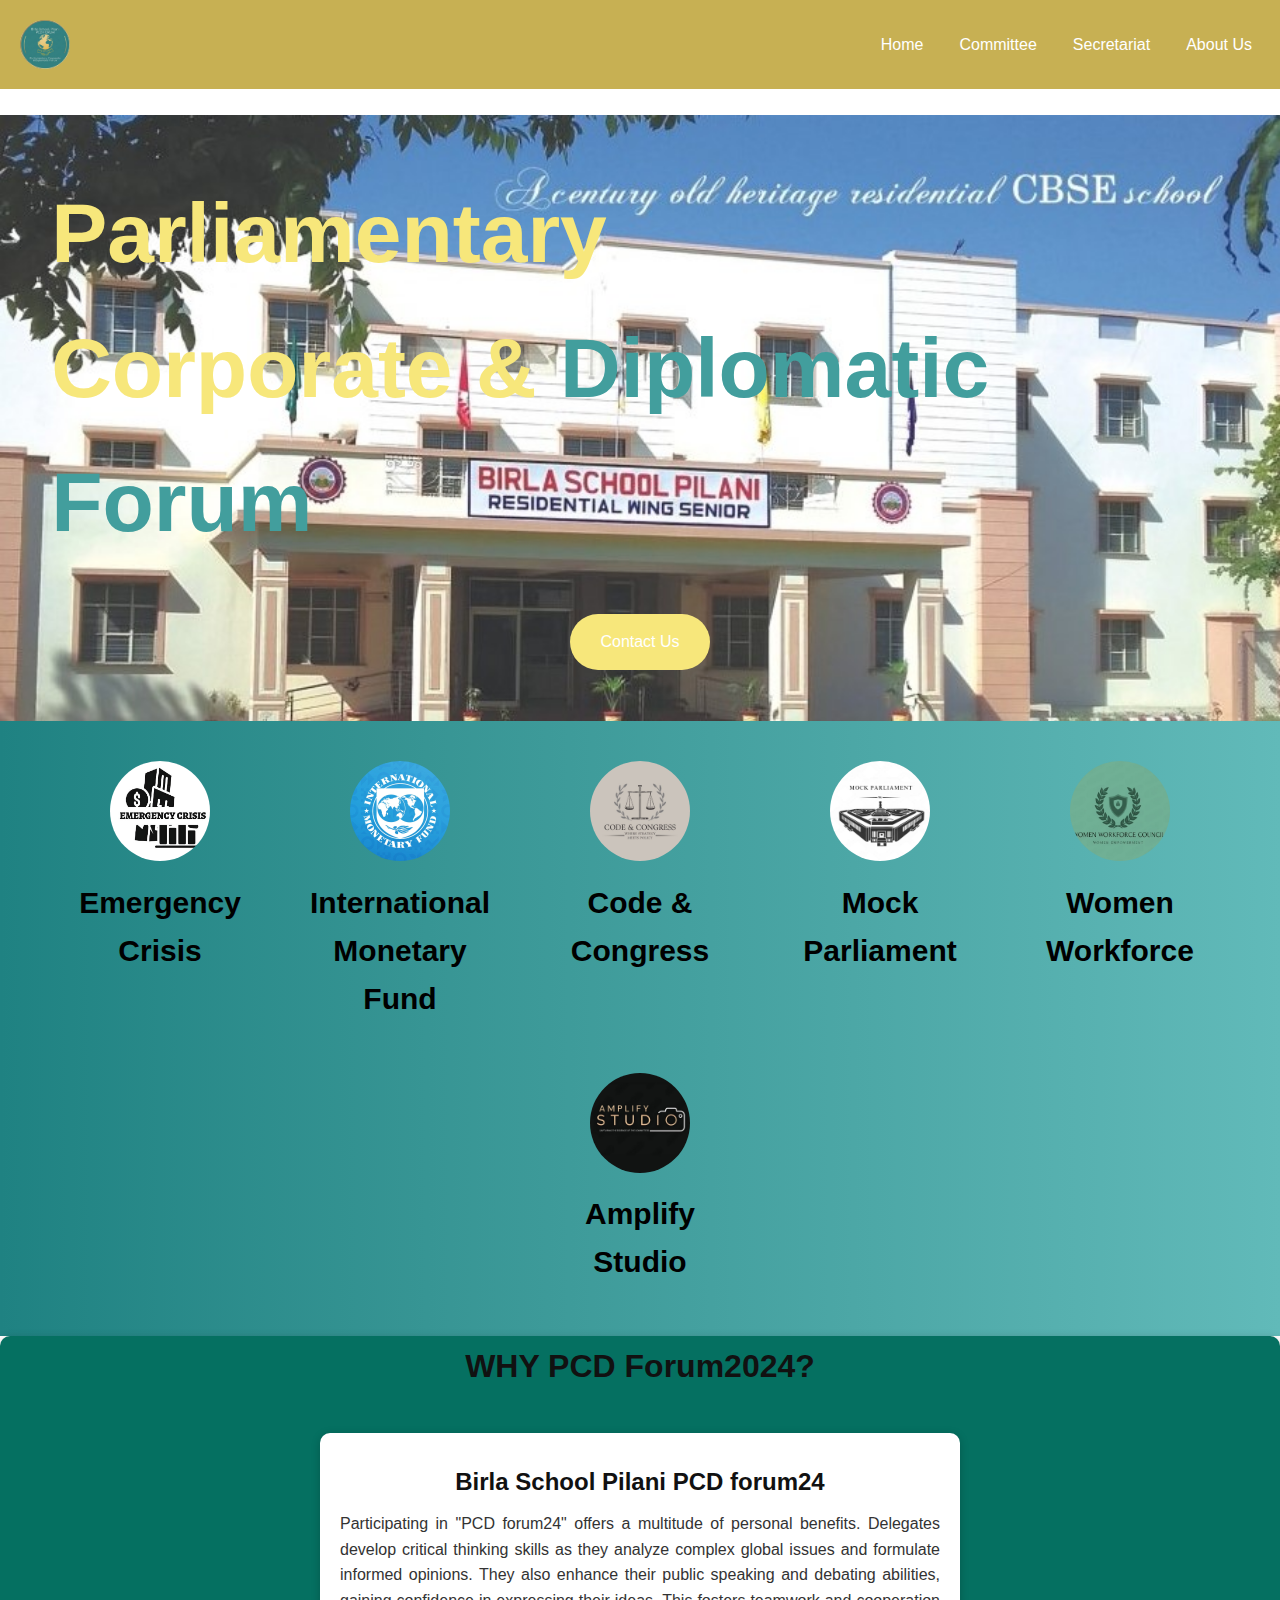
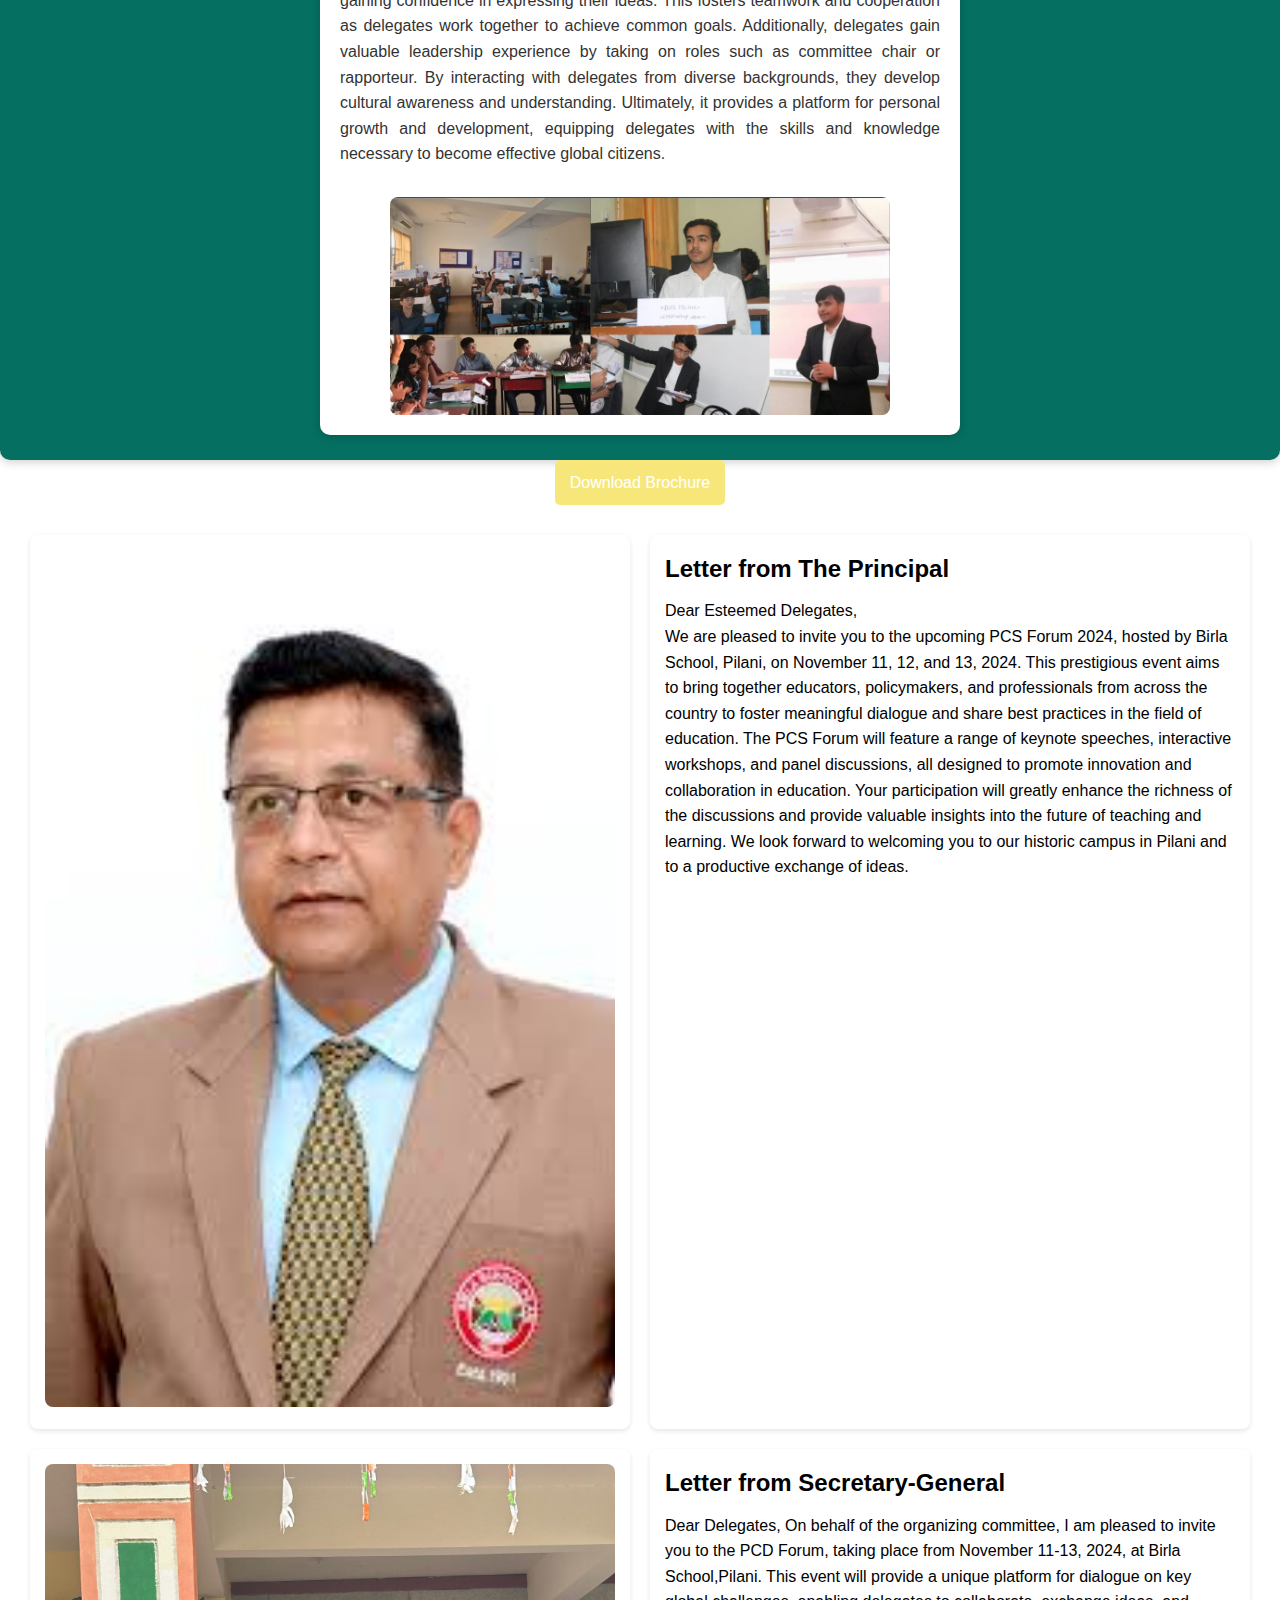
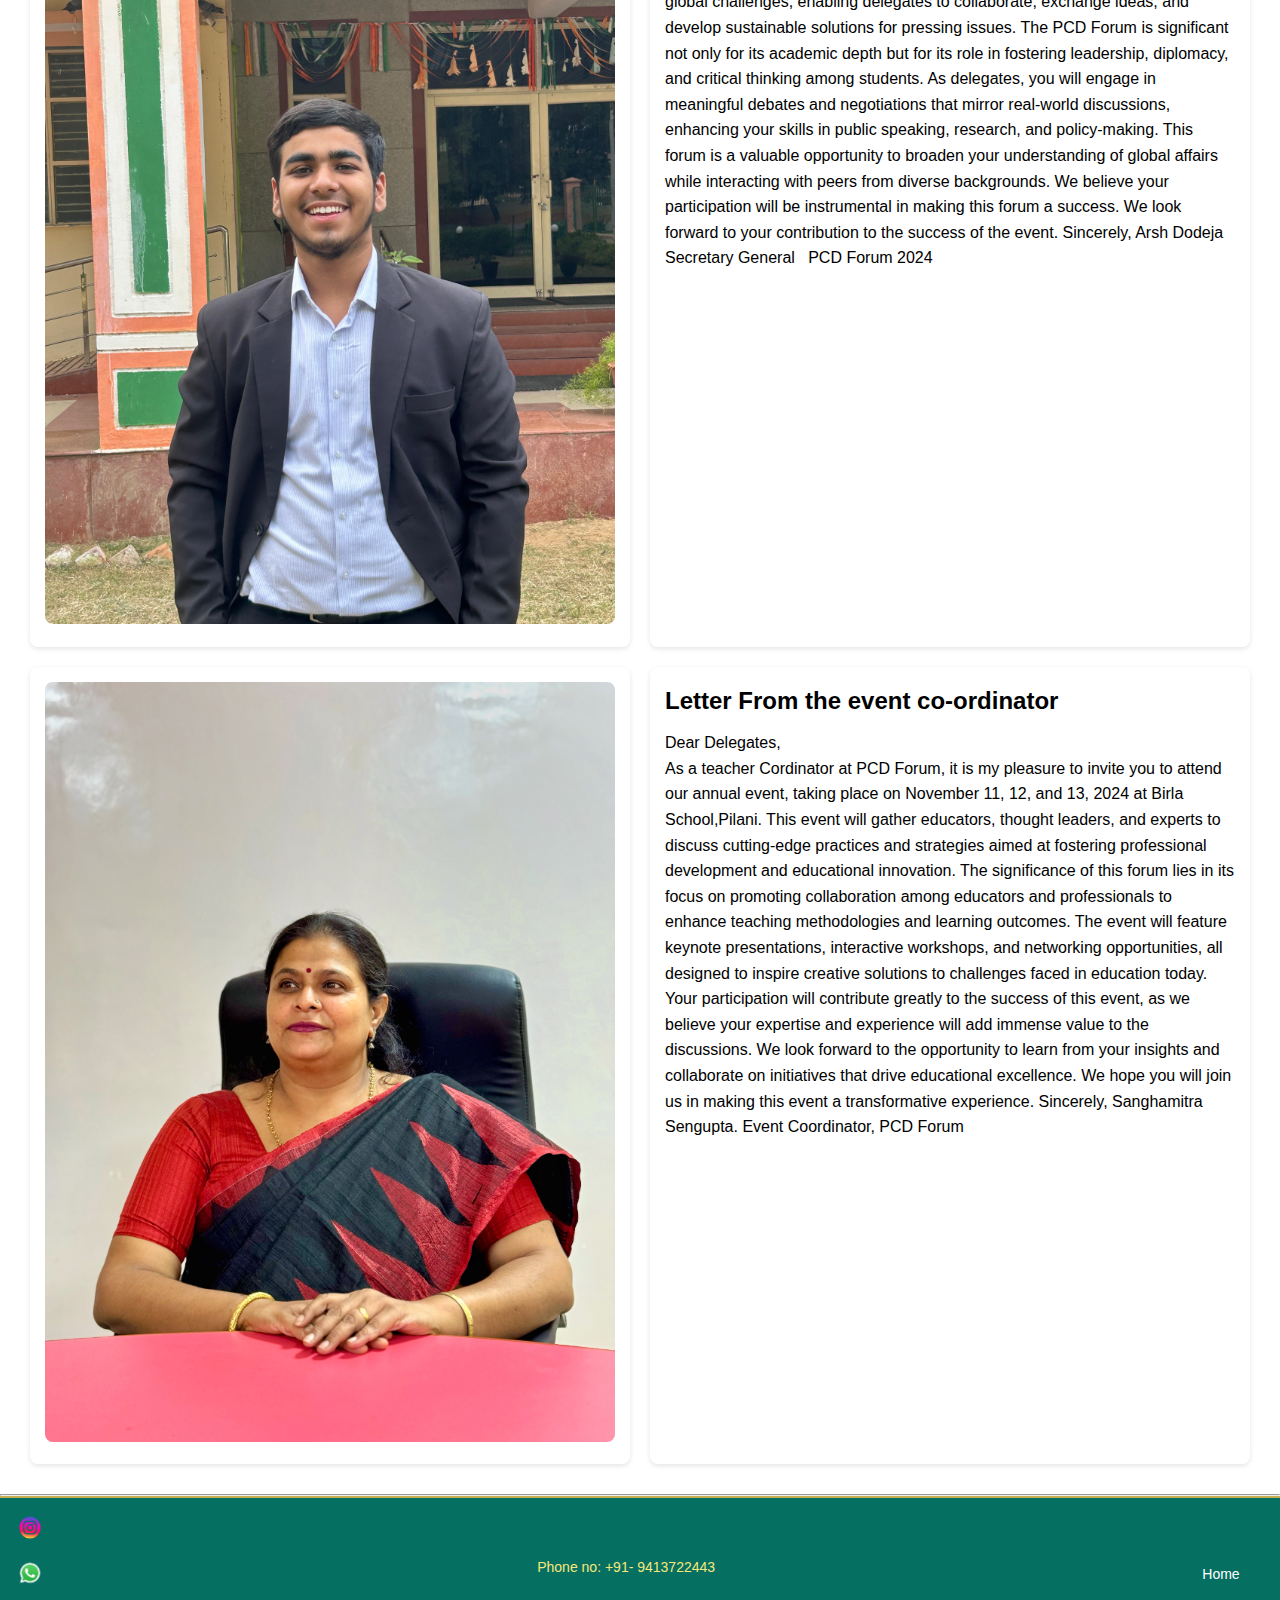
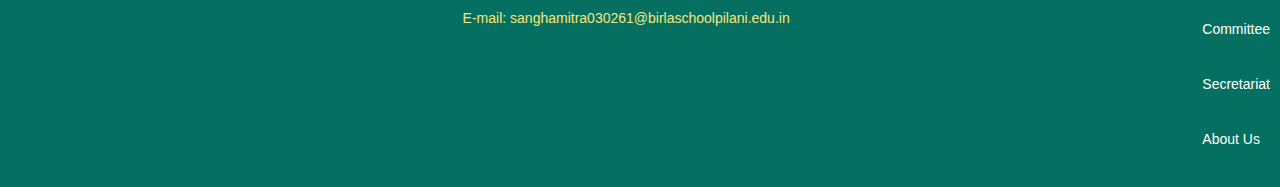
<file: index.html>
<!DOCTYPE html>
<html lang="en">
<head>
  <meta charset="UTF-8">
  <meta name="viewport" content="width=device-width, initial-scale=1.0">
  <title>PCD Forum BSP</title>
  <link rel="stylesheet" href="StylesME.css">
  <script src="Javascript.js"></script>
  <link rel="icon" href="Imgaes/GLobalConclave BSP.png">
</head>
<body>

  <div class="conatiner">
    <nav>
      <img src="Imgaes/Logo.jpg" class="logo" alt="Logo">
      <ul id="nav-links">
          <li><a href="index.html">Home</a></li>
          <li><a href="Committee.html">Committee</a></li>
          <li><a href="Secretariat.html">Secretariat</a></li>
          <li><a href="About-us.html">About Us</a></li>
      </ul>
      <button class="menu-btn" id="menu-btn" aria-expanded="false">☰</button>
  </nav>
  

  
<!--Random Comment-->
    <div class="content">
      <h1> Parliamentary<br>Corporate & <span>Diplomatic Forum</span></h1>
      <a href="About-us.html" class="btn" target="_blank">Contact Us</a>
    </div>
  <div class="committees">
    <div class="committee" id="committee-1">
      <img src="Imgaes/EC.jpg" alt="Committee 1 Logo">
      <h2>Emergency Crisis</h2>
    </div>
    <div class="committee" id="committee-2">
      <img src="Imgaes/imf-logo.jpg" alt="Committee 2 Logo">
      <h2>International Monetary Fund</h2>
    </div>
    <div class="committee" id="committee-3">
      <img src="Imgaes/Code&congress_logo.jpg" alt="Committee 3 Logo">
      <h2>Code & Congress</h2>
    </div>
    <div class="committee" id="committee-4">
      <img src="Imgaes/Mock parliament.jpg" alt="Committee 4 Logo">
      <h2>Mock Parliament</h2>
    </div>
    <div class="committee" id="committee-5">
      <img src="Imgaes/wC.jpg" alt="Committee 5 Logo">
      <h2>Women Workforce</h2>
    </div>
    <div class="committee" id="committee-6">
      <img src="Imgaes/Amplify studio.jpg" alt="Committee 5 Logo">
      <h2>Amplify Studio</h2>
    </div>
  </div>


  <div class="whypcd">
    <h2>WHY PCD Forum2024?</h2>
      <div class="whypcdin" id="whypcd">
          <h3>Birla School Pilani PCD forum24</h3>
          <p>Participating in "PCD forum24" offers a multitude of personal benefits. Delegates develop critical thinking skills as they analyze complex global issues and formulate informed opinions. They also enhance their public speaking and debating abilities, gaining confidence in expressing their ideas. This fosters teamwork and cooperation as delegates work together to achieve common goals. Additionally, delegates gain valuable leadership experience by taking on roles such as committee chair or rapporteur. By interacting with delegates from diverse backgrounds, they develop cultural awareness and understanding. Ultimately, it provides a platform for personal growth and development, equipping delegates with the skills and knowledge necessary to become effective global citizens.</p>
          <img src="Imgaes/WhatsApp Image 2024-10-20 at 16.57.23_aa6c0356.jpg" alt="Event 1">
      </div>
    </div>
  </div>



  <div class="extra">
    <a href="#" class="btn">Download Brochure</a>
  </div>
<div class="Letters">
  <!-- letters from principal --->
  <div class="Contentx" Id="principal_img">
    <img src="Imgaes/images.jpg" alt="browser does not support">

  </div>
  <div class="Contentx" Id="principal_text">
    <h1><b>Letter from The Principal</b></h1>
    <p>Dear Esteemed Delegates,<br>

      We are pleased to invite you to the upcoming PCS Forum 2024, hosted by Birla School, Pilani, on November 11, 12, and 13, 2024. This prestigious event aims to bring together educators, policymakers, and professionals from across the country to foster meaningful dialogue and share best practices in the field of education.
      
      The PCS Forum will feature a range of keynote speeches, interactive workshops, and panel discussions, all designed to promote innovation and collaboration in education. Your participation will greatly enhance the richness of the discussions and provide valuable insights into the future of teaching and learning.
      
      We look forward to welcoming you to our historic campus in Pilani and to a productive exchange of ideas.</p>
  </div>
  <div class="Contentx" Id="Secratery-General_img">
    <img src="Imgaes/Arsh.jpg" alt="browser does not support">
  
  </div>
  <div class="Contentx" Id="Secratery-General_text">
    <h1><b>Letter from Secretary-General</b></h1>
    <p>Dear Delegates,

      On behalf of the organizing committee, I am pleased to invite you to the PCD Forum, taking place from November 11-13, 2024, at Birla School,Pilani. This event will provide a unique platform for dialogue on key global challenges, enabling delegates to collaborate, exchange ideas, and develop sustainable solutions for pressing issues.
      
      The PCD Forum is significant not only for its academic depth but for its role in fostering leadership, diplomacy, and critical thinking among students. As delegates, you will engage in meaningful debates and negotiations that mirror real-world discussions, enhancing your skills in public speaking, research, and policy-making. This forum is a valuable opportunity to broaden your understanding of global affairs while interacting with peers from diverse backgrounds.
      
      We believe your participation will be instrumental in making this forum a success. 
      
      We look forward to your contribution to the success of the event.
      
      Sincerely,  
      Arsh Dodeja
      Secretary General  
      PCD Forum 2024</p>
  </div>
  <div class="Contentx" Id="Director-General_img">
    <img src="Imgaes/Sanghamitra.jpg" alt="browser does not support">
    
  </div>
  <div class="Contentx" Id="Director-General_text">
    <h1><b>Letter From the event co-ordinator</b></h1>
    <p>Dear Delegates,<br>

      As a teacher Cordinator at PCD Forum, it is my pleasure to invite you to attend our annual event, taking place on November 11, 12, and 13, 2024 at Birla School,Pilani. This event will gather educators, thought leaders, and experts to discuss cutting-edge practices and strategies aimed at fostering professional development and educational innovation.
      
      The significance of this forum lies in its focus on promoting collaboration among educators and professionals to enhance teaching methodologies and learning outcomes. The event will feature keynote presentations, interactive workshops, and networking opportunities, all designed to inspire creative solutions to challenges faced in education today.
      
      Your participation will contribute greatly to the success of this event, as we believe your expertise and experience will add immense value to the discussions. We look forward to the opportunity to learn from your insights and collaborate on initiatives that drive educational excellence.
      
      We hope you will join us in making this event a transformative experience.
      
      Sincerely,  
      Sanghamitra Sengupta.
      Event Coordinator, PCD Forum</p>
  </div>
</div>

<!-- Add a modal box to the HTML -->
<div class="modal" id="contact-modal">
  <div class="modal-content">
    <span class="close">&times;</span>
    <h2>Contact Us</h2>
    <p>Phone: +91-6376489853</p>
    <p>E-mail: coolguyneo44@gmail.com</p>
  </div>
</div>


<!-- Footer -->
<hr>
<footer class="About">
  <div id="Socials">
    <a href="https://www.instagram.com/pcd.forum24/profilecard/?igsh=OXRtODNtYWp5eGR0" target="_blank"><img src="Imgaes/Insta_logo.png" alt="Instagram" width="8vh"></a><br>
    <a href="https://whatsapp.com/channel/0029VaqjAYfJf05mON1Inf2B"><img src="Imgaes/Whatsapp_logo.png" alt="Whatsapp"></a>
  </div>
  <div id="Contact">
    <Br>
      <br>
    <p>Phone no: +91- 9413722443 </p>
    <br>
    <p>E-mail: sanghamitra030261@birlaschoolpilani.edu.in</p>
  </div>
  <div id="left_wing">
    <Br>
      <br>
    <h1><b></b></h1>
    <ul>
      <li><a href="Homepage.html">Home</a></li><br>
      <li><a href="Committee.html">Committee</a></li><br>
      <li><a href="Secretariat.html">Secretariat</a></li><br>
      <li><a href="About-us.html">About Us</a></li><br>
    </ul>
  </div>
</footer>
<script>
  // Wait for the DOM to fully load
  document.addEventListener('DOMContentLoaded', () => {
      const menuBtn = document.getElementById('menu-btn');
      const navLinks = document.getElementById('nav-links');

      // Add click event listener to toggle the 'active' class
      menuBtn.addEventListener('click', () => {
          const isExpanded = menuBtn.getAttribute('aria-expanded') === 'true';
          
          // Toggle active class to display the menu on mobile
          navLinks.classList.toggle('active');

          // Update the aria-expanded attribute for accessibility
          menuBtn.setAttribute('aria-expanded', !isExpanded);

          // Optionally change the menu icon (hamburger to close icon)
          menuBtn.textContent = isExpanded ? '☰' : '✕';
      });
  });
</script>

</body>
</html>
</file>
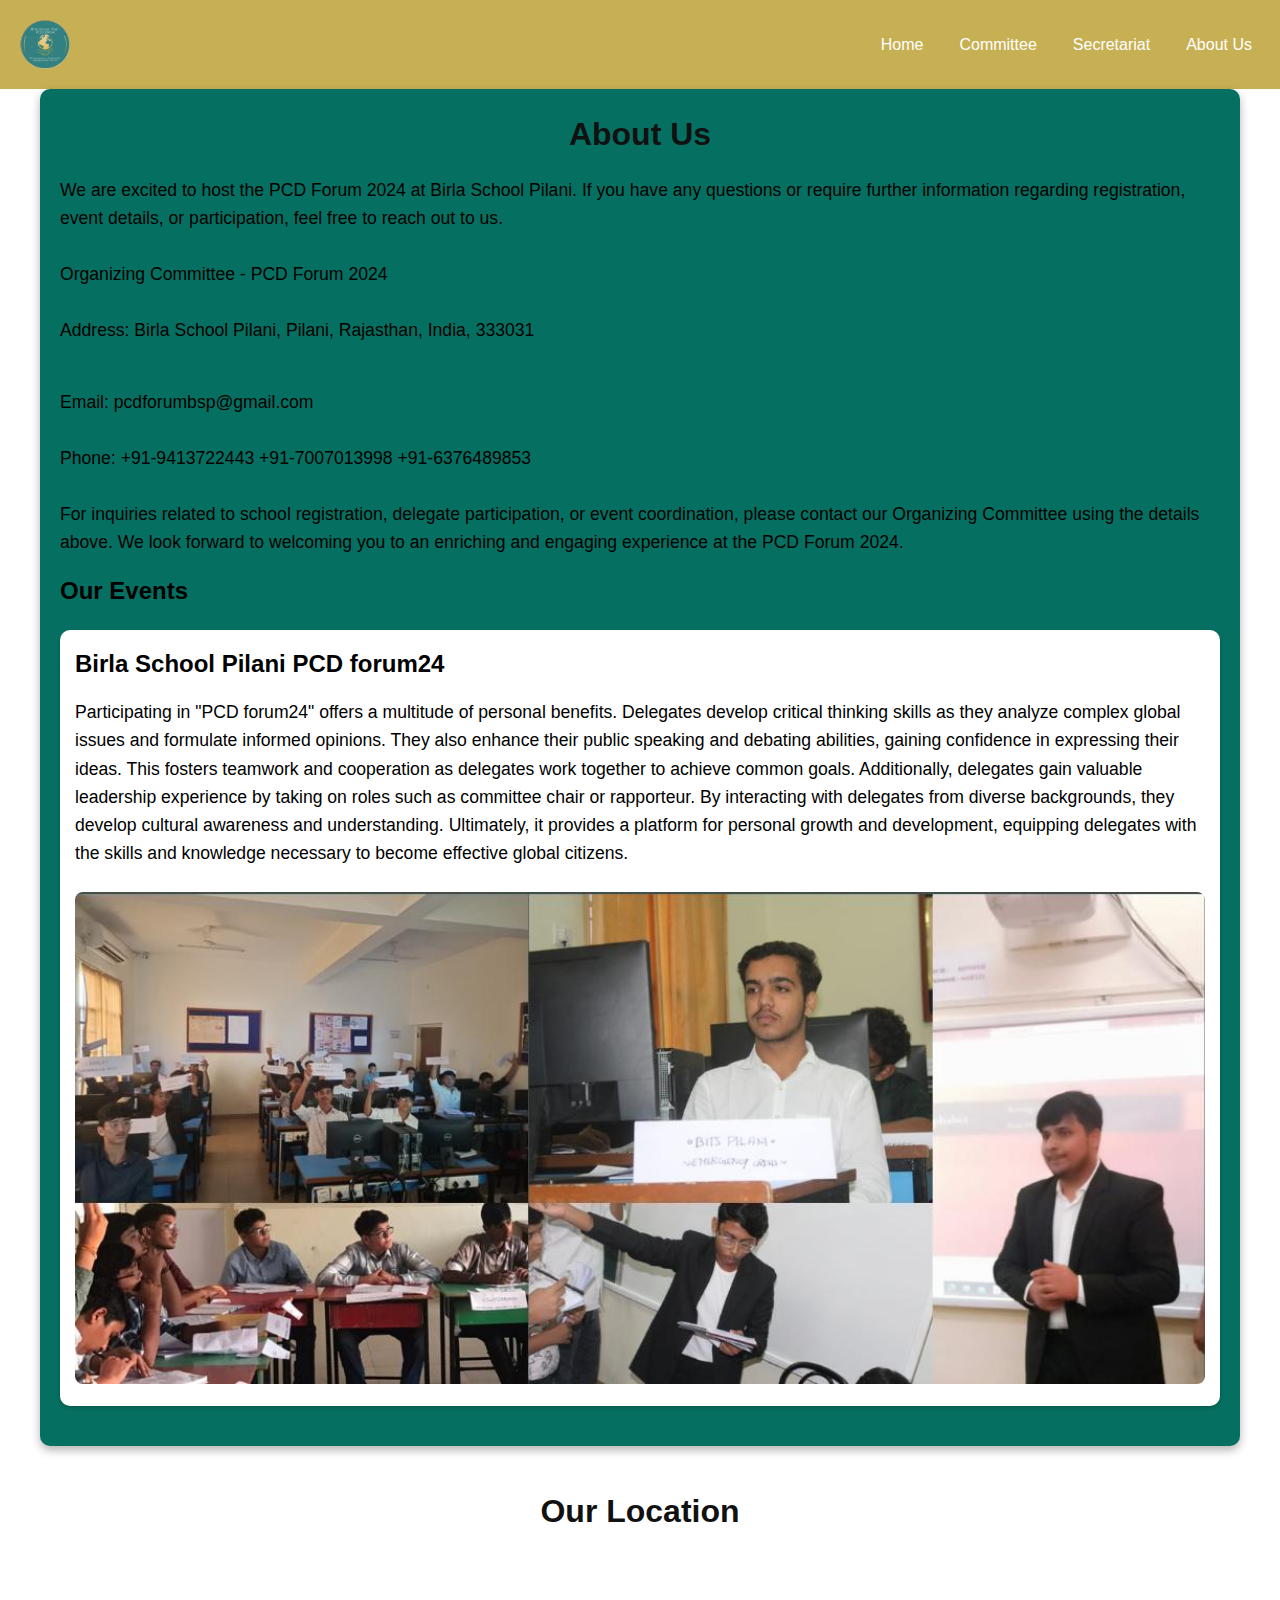
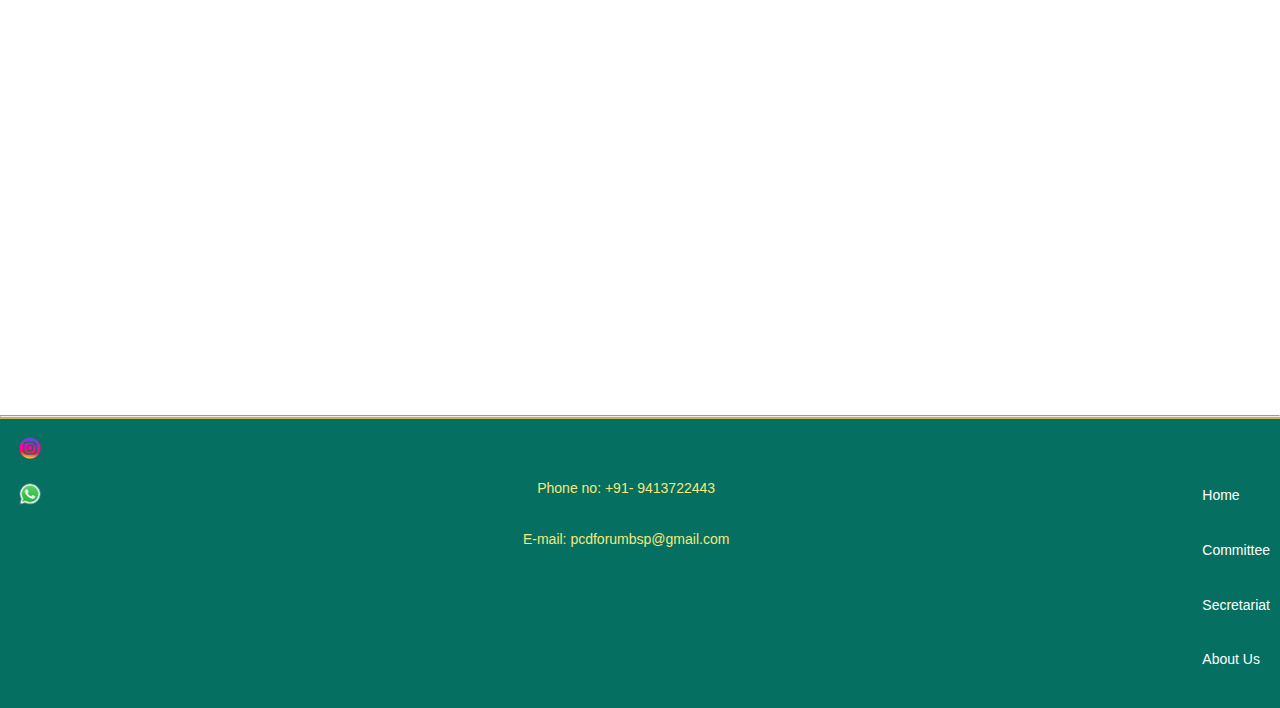
<file: About-us.html>
<!DOCTYPE html>
<html lang="en">
<head>
    <meta charset="UTF-8">
    <meta name="viewport" content="width=device-width, initial-scale=1.0">
    <title>PCD/About-us</title>
    <link rel="stylesheet" href="StylesME.css">
</head>
<body>
    
  <div class="conatiner">
    <nav>
      <img src="Imgaes/Logo.jpg" class="logo" alt="Logo">
      <ul id="nav-links">
          <li><a href="index.html">Home</a></li>
          <li><a href="Committee.html">Committee</a></li>
          <li><a href="Secretariat.html">Secretariat</a></li>
          <li><a href="About-us.html">About Us</a></li>
      </ul>
      <button class="menu-btn" id="menu-btn" aria-expanded="false">☰</button>
  </nav>
<div class="mapping">
  <div id="non-embed">
    <section class="about-us" id="mu">
        <h1>About Us</h1>
        <p>We are excited to host the PCD Forum 2024 at Birla School Pilani. If you have any questions or require further information regarding registration, event details, or participation, feel free to reach out to us.
          <br>
          <br>
          Organizing Committee - PCD Forum 2024
          <br>
          <br>
          Address:
          Birla School Pilani,
          Pilani, Rajasthan, India, 333031<br>
          <br></p>
        <p>Email:
          pcdforumbsp@gmail.com
          <br>
          <br>
          Phone:
          +91-9413722443
          +91-7007013998
          +91-6376489853
          <br>
          <br>
          For inquiries related to school registration, delegate participation, or event coordination, please contact our Organizing Committee using the details above. We look forward to welcoming you to an enriching and engaging experience at the PCD Forum 2024.</p>
        
        <h2>Our Events</h2>
        <div class="events">
            <div class="event" id="event">
                <h3>Birla School Pilani PCD forum24</h3>
                <p>Participating in "PCD forum24" offers a multitude of personal benefits. Delegates develop critical thinking skills as they analyze complex global issues and formulate informed opinions. They also enhance their public speaking and debating abilities, gaining confidence in expressing their ideas. This fosters teamwork and cooperation as delegates work together to achieve common goals. Additionally, delegates gain valuable leadership experience by taking on roles such as committee chair or rapporteur. By interacting with delegates from diverse backgrounds, they develop cultural awareness and understanding. Ultimately, it provides a platform for personal growth and development, equipping delegates with the skills and knowledge necessary to become effective global citizens.</p>
                <img src="Imgaes/WhatsApp Image 2024-10-20 at 16.57.23_aa6c0356.jpg" alt="Event 1">
            </div>
        </div>
    </section>
    </div>
    <section class="map">
        <h2>Our Location</h2>
        <div id="map" style="width: 100%;">
            <iframe src="https://www.google.com/maps/embed?pb=!1m18!1m12!1m3!1d3511.024423716349!2d75.60493391017593!3d28.35811119639028!2m3!1f0!2f0!3f0!3m2!1i1024!2i768!4f13.1!3m3!1m2!1s0x391319eb3f484603%3A0x55e8fdf212707f6c!2sBirla%20School%20Pilani%20Residential%20Wing!5e0!3m2!1sen!2sin!4v1724698526894!5m2!1sen!2sin" width="600" height="450" style="border:0;" allowfullscreen="" loading="lazy" referrerpolicy="no-referrer-when-downgrade"></iframe>
        </div>
    </section>
</div>


<!-- Footer -->
<hr>
<footer class="About">
  <div id="Socials">
    <a href="https://www.instagram.com/pcd.forum24/profilecard/?igsh=OXRtODNtYWp5eGR0" target="_blank"><img src="Imgaes/Insta_logo.png" alt="Instagram" width="8vh"></a><br>
    <a href="https://whatsapp.com/channel/0029VaqjAYfJf05mON1Inf2B"><img src="Imgaes/Whatsapp_logo.png" alt="Whatsapp"></a>
  </div>
  <div id="Contact">
    <Br>
      <br>
    <p>Phone no: +91- 9413722443 </p>
    <br>
    <p>E-mail: pcdforumbsp@gmail.com</p>
  </div>
  <div id="left_wing">
    <Br>
      <br>
    <h1><b></b></h1>
    <ul>
      <li><a href="Homepage.html">Home</a></li><br>
      <li><a href="Committee.html">Committee</a></li><br>
      <li><a href="Secretariat.html">Secretariat</a></li><br>
      <li><a href="About-us.html">About Us</a></li><br>
    </ul>
  </div>
</footer>
<script src="Javascript.js"></script>
</body>
</html>
</file>
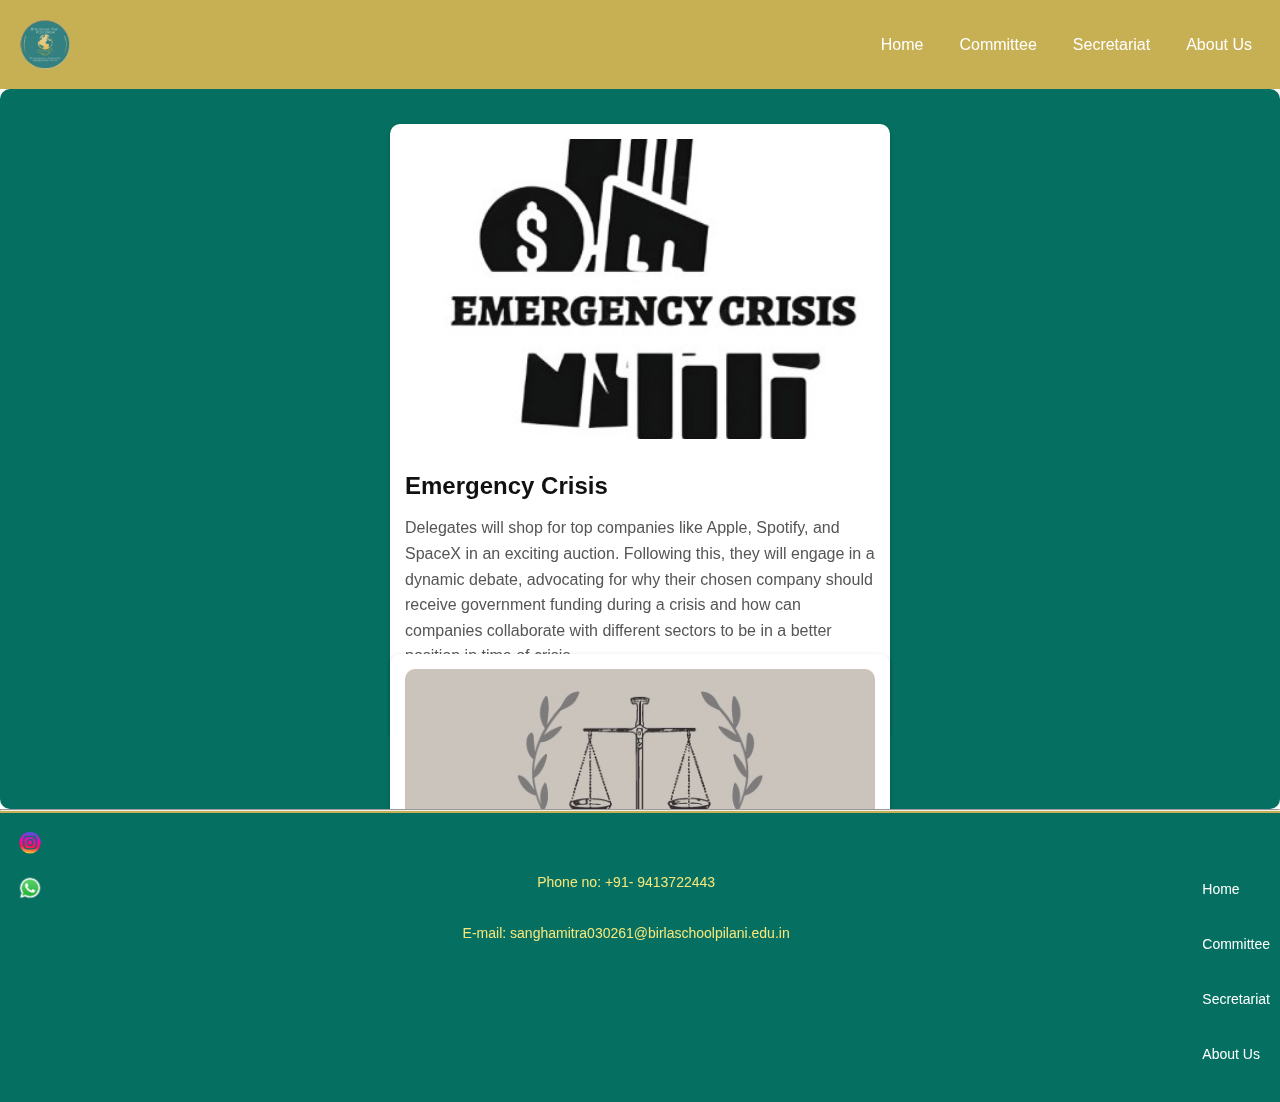
<file: Committee.html>
<!DOCTYPE html>
<html lang="en">
<head>
    <meta charset="UTF-8">
    <meta name="viewport" content="width=device-width, initial-scale=1.0">
    <title>PCD/Committee</title>
    <link rel="stylesheet" href="StylesME.css">
</head>
<body>

  <div class="conatiner">
    <nav>
        <img src="Imgaes/Logo.jpg" class="logo" alt="Logo">
        <ul id="nav-links">
            <li><a href="index.html">Home</a></li>
            <li><a href="Committee.html">Committee</a></li>
            <li><a href="Secretariat.html">Secretariat</a></li>
            <li><a href="About-us.html">About Us</a></li>
        </ul>
        <button class="menu-btn" id="menu-btn" aria-expanded="false">☰</button>
    </nav>
<div class="flexing">
    <div class="Committee-Card">
        <div class="card">
            <img src="Imgaes/EC.jpg" alt="Image" class="card-image">
            <div class="card-content">
                <h2>Emergency Crisis</h2>
                <p>Delegates will shop for top companies like Apple, Spotify, and SpaceX in an exciting auction. Following this, they will engage in a dynamic debate, advocating for why their chosen company should receive government funding during a crisis and how can companies collaborate with different sectors to be in a better position in time of crisis.</p>
                <button class="view-guide-btn">View Background Guide</button>
            </div>
        </div>
    </div>

    <div class="Committee-Card">
        <div class="card">
            <img src="Imgaes/Code&congress_logo.jpg" alt="Image" class="card-image">
            <div class="card-content">
                <h2>Code & Congress</h2>
                <p>Discover what happens when we step into the high-stakes drama of Company’s boardroom during founders’ audacious takeover bid and company’s boardroom while CEO faces congressional allegations made on him/her. Engage in spirited debates on shareholder rights while navigating thrilling scenarios of corporate governance.</p>
                <button class="view-guide-btn">View Background Guide</button>
            </div>
        </div>
    </div>

    <div class="Committee-Card">
        <div class="card">
            <img src="Imgaes/imf-logo.jpg" alt="Image" class="card-image">
            <div class="card-content">
                <h2>International Monetary Fund</h2>
                <p>IMF Committee simulates discussions and negotiations related to global financial issues, reflecting the roles and responsibilities of the International Monetary Fund. Delegates in this committee tackle pressing economic challenges, such as financial crises, debt relief, and monetary policies, while working to ensure global economic stability and sustainable development. The committee’s focus is on formulating and debating policies, strategies, and reforms that address both immediate and long-term financial needs of countries, aiming to enhance international economic cooperation and support.</p>
                <button class="view-guide-btn">View Background Guide</button>
            </div>
        </div>
    </div>

    <div class="Committee-Card">
        <div class="card">
            <img src="Imgaes/Mock parliament.jpg" alt="Image" class="card-image">
            <div class="card-content">
                <h2>Mock Parliament</h2>
                <p>Mock Parliament is a simulated parliamentary session where participants take on the roles of members of parliament, debating and discussing various issues. It provides a platform for students to develop critical thinking, public speaking, and leadership skills. Participants learn about the parliamentary system, understand the importance of debate and discussion, and gain insights into the political process. Mock Parliaments can be organized at schools, colleges, and universities, and can cover a wide range of topics, from local to global issues.</p>
                <button class="view-guide-btn">View Background Guide</button>
            </div>
        </div>
    </div>

    <div class="Committee-Card">
        <div class="card">
            <img src="Imgaes/wC.jpg" alt="Image" class="card-image">
            <div class="card-content">
                <h2>Women Workforce</h2>
                <p>Only 10.4% of CEOs are female. To address this imbalance, formulate strategies to increase the representation of women in corporate leadership over the next decade. A Women Workforce Council is a body established to address the specific challenges and opportunities faced by women in the workplace.</p>
                <button class="view-guide-btn">View Background Guide</button>
            </div>
        </div>
    </div>

    <div class="Committee-Card">
        <div class="card">
            <img src="Imgaes/Amplify studio.jpg" alt="Image" class="card-image">
            <div class="card-content">
                <h2>Amplify Studio</h2>
                <p>Welcome to Amplify Studio, where creativity meets parliamentary, corporate, and diplomatic action. Document the Forum journey with captivating photos and reels, unique caricatures, and insightful commentary, ensuring every moment is vividly captured and shared.</p>
                <button class="view-guide-btn">View Background Guide</button>
            </div>
        </div>
    </div>
</div>
</div>
</div>
        
<!-- Footer -->
<hr>
<footer class="About">
  <div id="Socials">
    <a href="https://www.instagram.com/pcd.forum24/profilecard/?igsh=OXRtODNtYWp5eGR0" target="_blank"><img src="Imgaes/Insta_logo.png" alt="Instagram" width="8vh"></a><br>
    <a href="https://whatsapp.com/channel/0029VaqjAYfJf05mON1Inf2B"><img src="Imgaes/Whatsapp_logo.png" alt="Whatsapp"></a>
  </div>
  <div id="Contact">
    <Br>
      <br>
    <p>Phone no: +91- 9413722443 </p>
    <br>
    <p>E-mail: sanghamitra030261@birlaschoolpilani.edu.in</p>
  </div>
  <div id="left_wing">
    <Br>
      <br>
    <h1><b></b></h1>
    <ul>
      <li><a href="Homepage.html">Home</a></li><br>
      <li><a href="Committee.html">Committee</a></li><br>
      <li><a href="Secretariat.html">Secretariat</a></li><br>
      <li><a href="About-us.html">About Us</a></li><br>
    </ul>
  </div>
</footer>
<script src="Javascript.js"></script>
</body>
</html>
</file>
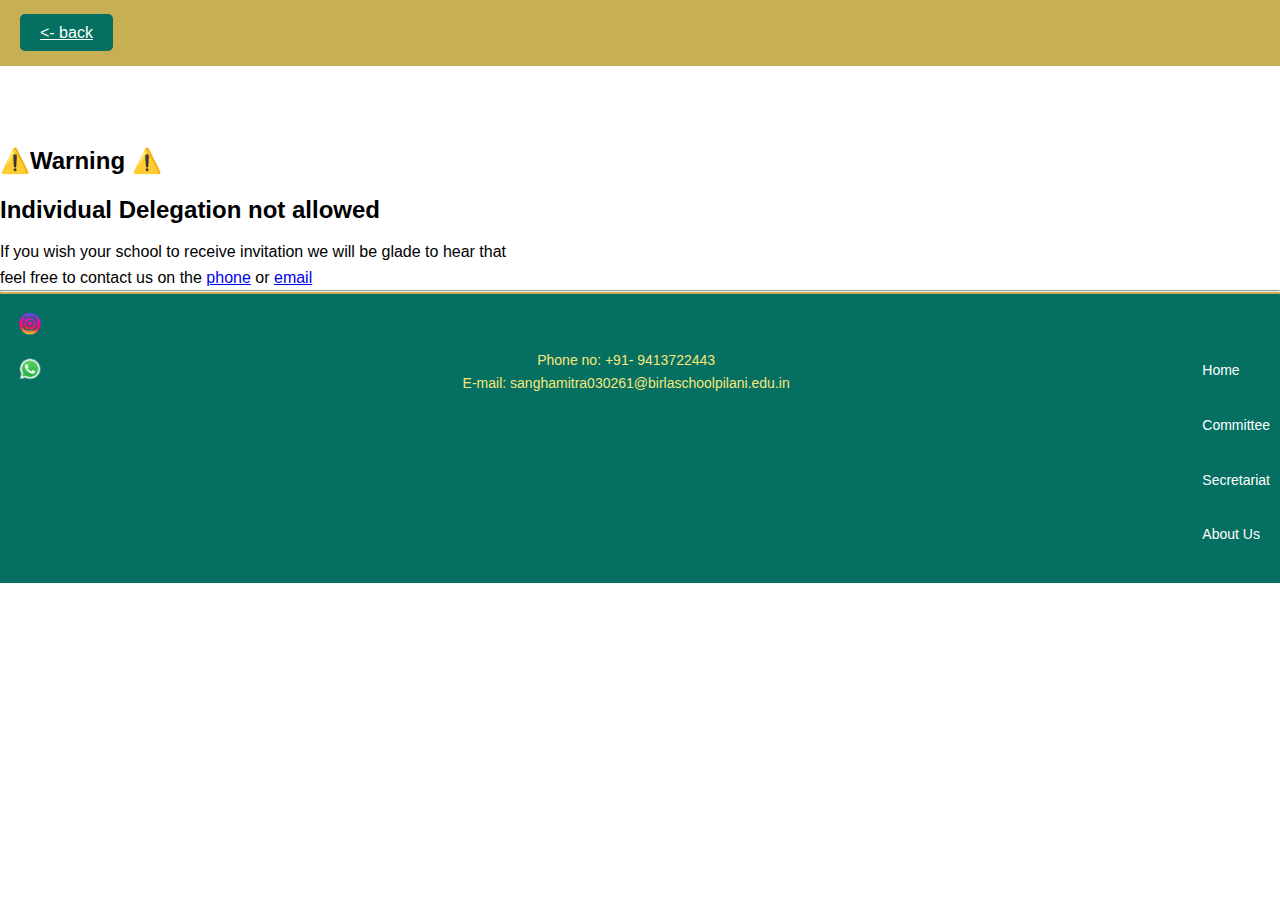
<file: redirect.html>
<!DOCTYPE html>
<html lang="en">
<head>
    <meta charset="UTF-8">
    <meta name="viewport" content="width=device-width, initial-scale=1.0">
    <title>GC-BSP/About-us</title>
    <link rel="stylesheet" href="StylesME.css">
</head>
<body>
    <nav>
  <div class="conatiner">
    
      <a href="index.html" id="back"class="btn"> <- back</a>
  </nav>
<h1 id="Warning">
  <br>
  <br>
    ⚠️Warning ⚠️
</h1>
<div id="Warning">
    <h1>Individual Delegation  not allowed </h1>
   If you wish your school to receive invitation we will be glade to hear that<br> feel free to  contact us on the <a href="https://www.google.com" target="_blank">phone</a> or <a href="https://www.google.com" target="_blank">email </a>
</div>
<!-- Footer -->
<hr>
<footer class="About">
  <div id="Socials">
    <a href="https://www.instagram.com/pcd.forum24" target="_blank"><img src="Imgaes/Insta_logo.png" alt="Instagram" width="8vh"></a><br>
    <a href="#"><img src="Imgaes/Whatsapp_logo.png" alt="Whatsapp"></a>
  </div>
  <div id="Contact">
    <Br>
      <br>
    <a>Phone no: +91- 9413722443 </a>
    <br>
    <a>E-mail: sanghamitra030261@birlaschoolpilani.edu.in</a>
  </div>
  <div id="left_wing">
    <Br>
      <br>
    <h1><b></b></h1>
    <ul>
      <li><a href="Homepage.html">Home</a></li><br>
      <li><a href="Committee.html">Committee</a></li><br>
      <li><a href="Secretariat.html">Secretariat</a></li><br>
      <li><a href="About-us.html">About Us</a></li><br>
    </ul>
  </div>
</footer>
<script src="Javascript.js"></script>
</body>
</html>
</file>
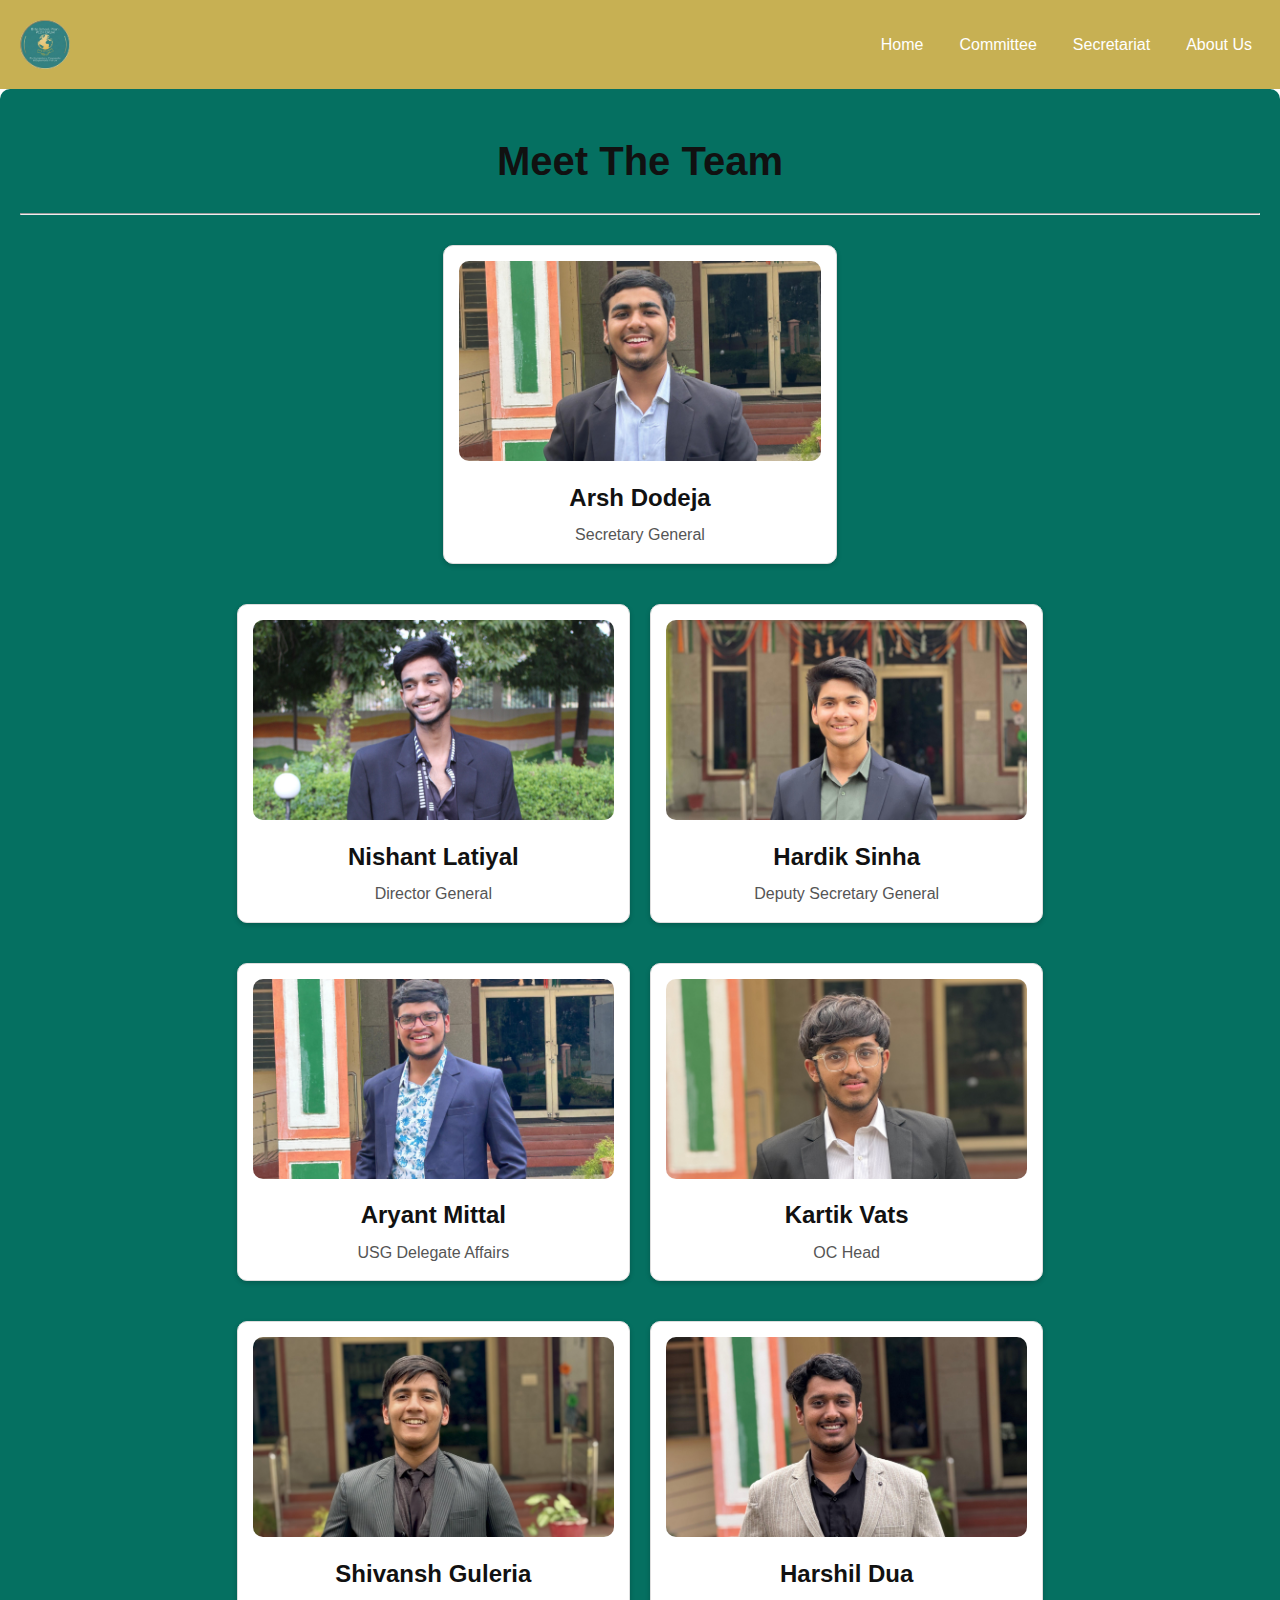
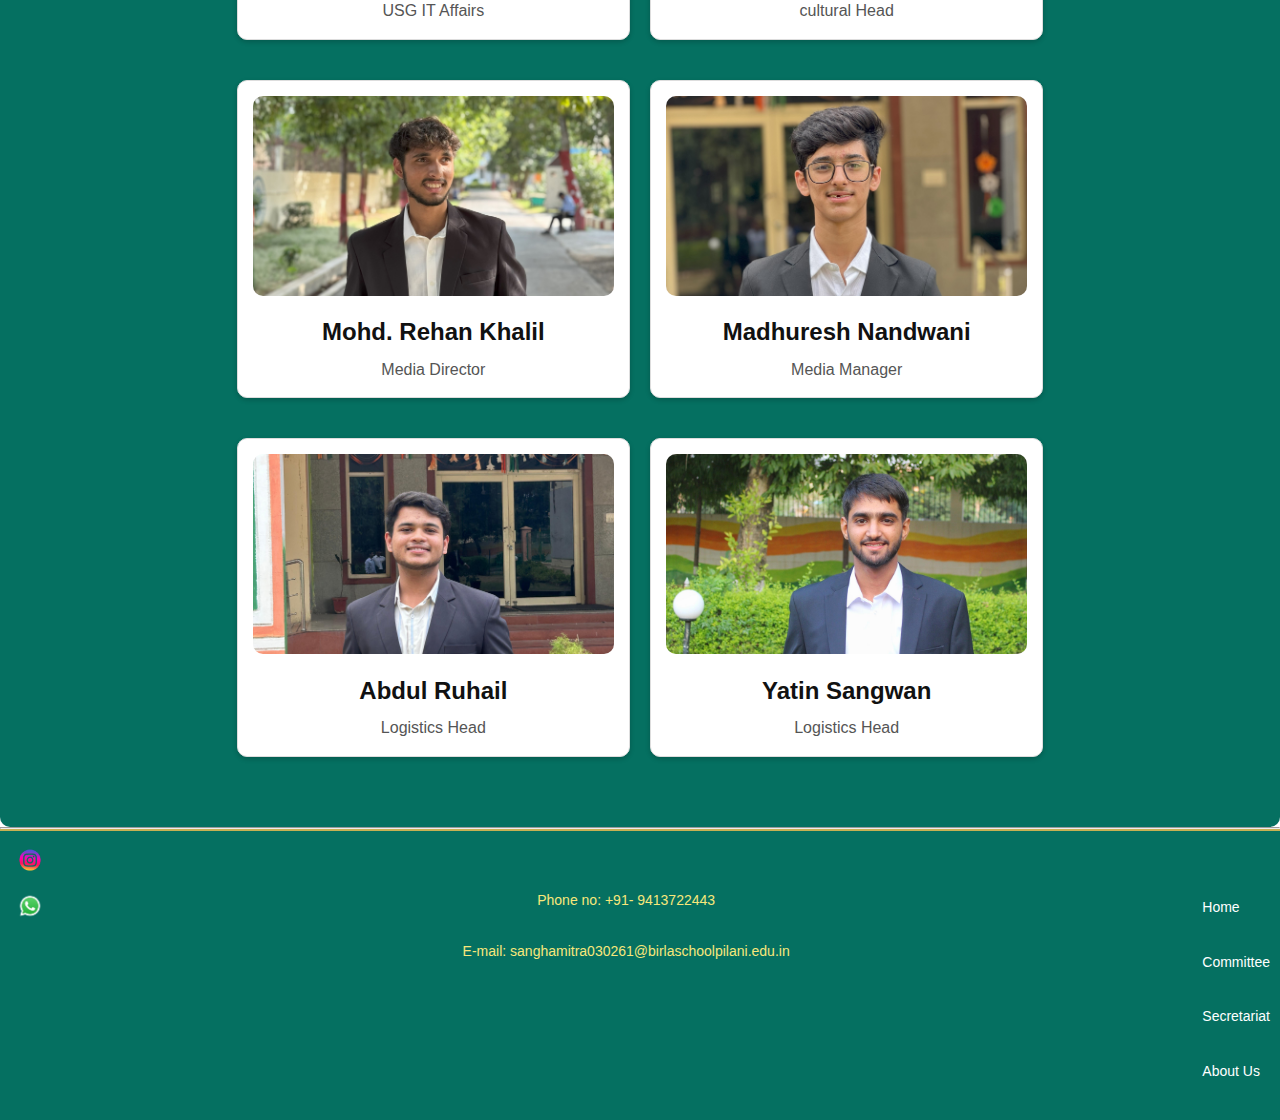
<file: Secretariat.html>
<!DOCTYPE html>
<html lang="en">
<head>
    <meta charset="UTF-8">
    <meta name="viewport" content="width=device-width, initial-scale=1.0">
    <title>PCD/Secretariat</title>
    <link rel="stylesheet" href="StylesME.css">
</head>
<body>
    
  <div class="conatiner">
    <nav>
      <img src="Imgaes/Logo.jpg" class="logo" alt="Logo">
      <ul id="nav-links">
          <li><a href="index.html">Home</a></li>
          <li><a href="Committee.html">Committee</a></li>
          <li><a href="Secretariat.html">Secretariat</a></li>
          <li><a href="About-us.html">About Us</a></li>
      </ul>
      <button class="menu-btn" id="menu-btn" aria-expanded="false">☰</button>
  </nav>

    <section class="MeetTheTeam">
        <h1>Meet The Team</h1>
        <hr>
        <div class="TeamMembers">
          <div class="TeamMember">
            <img src="Imgaes/Arsh.jpg" alt="Team Member 1">
            <h2>Arsh Dodeja</h2>
            <p>Secretary General</p>
          </div>
          </div>
          <div class="TeamMembers">
          <div class="TeamMember">
            <img src="Imgaes/Nishant.JPG" alt="Team Member 2">
            <h2>Nishant Latiyal</h2>
            <p>Director General</p>
          </div>
          <div class="TeamMember">
            <img src="Imgaes/Hardik.jpg" alt="Team Member 3">
            <h2>Hardik Sinha</h2>
            <p>Deputy Secretary General</p>
          </div>
        </div>
      <div class="TeamMembers">
          <div class="TeamMember">
            <img src="Imgaes/Aryant.jpg" alt="Team Member 1">
            <h2>Aryant Mittal</h2>
            <p>USG Delegate Affairs</p>
          </div>
          <div class="TeamMember">
            <img src="Imgaes/kartiki.jpeg" alt="Team Member 2">
            <h2>Kartik Vats</h2>
            <p>OC Head</p>
            </div>
            </div>
            <div class="TeamMembers"> 
          <div class="TeamMember">
            <img src="Imgaes/IMG_1894[2].jpeg" alt="Team Member 3">
            <h2>Shivansh Guleria</h2>
            <p>USG IT Affairs</p>
          </div>
          <div class="TeamMember">
            <img src="Imgaes/Harshil.jpg" alt="Team Member 4">
            <h2>Harshil Dua</h2>
            <p>cultural Head</p>
          </div>
        </div>
        <div class="TeamMembers">
          <div class="TeamMember">
            <img src="Imgaes/rehani.jpeg" alt="Team Member 7">
            <h2>Mohd. Rehan Khalil</h2>
            <p>Media Director</p>
          </div>
          <div class="TeamMember">
            <img src="Imgaes/Muthiiii.jpeg" alt="Team Member 8">
            <h2>Madhuresh Nandwani </h2>
            <p>Media Manager</p>
          </div>
          
          </div>
          <div class="TeamMembers">
            <div class="TeamMember">
            <img src="Imgaes/Ruhail.jpg" alt="Team Member 5">
            <h2>Abdul Ruhail</h2>
            <p>Logistics Head</p>
          </div>
          <div class="TeamMember">
            <img src="Imgaes/Yatin.jpg" alt="Team Member 5">
            <h2>Yatin Sangwan</h2>
            <p>Logistics Head</p>
          </div>
          </div>
    </section>

      
      
      
      
      
      

<!-- Footer -->
<hr>
<footer class="About">
  <div id="Socials">
    <a href="https://www.instagram.com/pcd.forum24/profilecard/?igsh=OXRtODNtYWp5eGR0" target="_blank"><img src="Imgaes/Insta_logo.png" alt="Instagram" width="8vh"></a><br>
    <a href="https://whatsapp.com/channel/0029VaqjAYfJf05mON1Inf2B"><img src="Imgaes/Whatsapp_logo.png" alt="Whatsapp"></a>
  </div>
  <div id="Contact">
    <Br>
      <br>
    <p>Phone no: +91- 9413722443 </p>
    <br>
    <p>E-mail: sanghamitra030261@birlaschoolpilani.edu.in</p>
  </div>
  <div id="left_wing">
    <Br>
      <br>
    <h1><b></b></h1>
    <ul>
      <li><a href="Homepage.html">Home</a></li><br>
      <li><a href="Committee.html">Committee</a></li><br>
      <li><a href="Secretariat.html">Secretariat</a></li><br>
      <li><a href="About-us.html">About Us</a></li><br>
    </ul>
  </div>
</footer>
<script src="Javascript.js"></script>
</body>
</html>
</file>
<file: StylesME.css>
/* Global Styles */
* {
  margin: 0;
  padding: 0;
  box-sizing: border-box;
  font-family: 'Poppins', sans-serif;
}

body {
  background-color: #fff;
  line-height: 1.6;
}

/* Container */
.container {
  width: 100%;
  height: auto; /* Changed to auto for responsiveness */
  background-color: #c7b053;
  padding: 0 7%;
  color: #c7b053;
  display: flex;
  flex-direction: column;
  align-items: center; /* Center align content */
}
/* Base styling for the navbar */
nav {
  display: flex;
  justify-content: space-between;
  align-items: center;
  padding: 20px;
  background-color: #c7b053;
}

.logo {
  width: 50px;
  cursor: pointer;
  border-radius: 50%;
}

#nav-links {
  display: flex;
  list-style-type: none;
  gap: 20px;
}

#nav-links li a {
  text-decoration: none;
  color: white;
  font-weight: 500;
  padding: 8px;
  transition: background-color 0.3s;
}

#nav-links li a:hover {
  background-color: #444;
  border-radius: 4px;
}

/* Menu button for mobile, initially hidden on larger screens */
.menu-btn {
  display: none;
  background: none;
  color: white;
  font-size: 30px;
  border: none;
  cursor: pointer;
}

/* Media query for mobile screens */
@media (max-width: 768px) {
  #nav-links {
      display: none; /* Initially hide the menu on mobile */
      flex-direction: column;
      position: absolute;
      top: 70px; /* Below the navbar */
      right: 0;
      background-color: #333;
      width: 100%;
      text-align: center;
      padding: 10px 0;
  }

  /* Show the navigation when the 'active' class is added */
  #nav-links.active {
      display: flex;
  }

  .menu-btn {
      display: block; /* Show the menu button on mobile */
  }
}


/* Homepage Contact Us Button */
#homepage_contactus {
  color: #429e9d;
  background-color: #f7e77b;
  border-color: #429e9d;
}

#homepage_contactus:hover {
  background-color: #faf9f6;
  color: #429e9d;
}

/* Content */
.content {
  margin-top: 2%;
  padding: 4%;
  width: 100%;
  height: auto; /* Changed to auto for flexibility */
  background-image: url(Imgaes/Bg.jpg);
  background-size: cover; /* Cover for full background */
  background-repeat: no-repeat;
  display: flex;
  flex-direction: column;
  align-items: center; /* Center content */
}

.content h1 {
  font-size: 84px;
  margin-bottom: 15px;
  color: #f7e77b;
}

.content h1 span {
  color: #429e9d;
}

.content p {
  font-size: 18px;
  line-height: 22px;
  text-align: center; /* Center text */
  color: #f7e77b;
}

.content .btn {
  display: inline-block;
  margin-top: 30px;
  background: #f7e77b;
  color: #fff;
  text-decoration: none;
  padding: 15px 30px;
  border-radius: 30px;
  transition: background 0.3s ease; /* Smooth background transition */
}

/* Committees Section */
.committees {
  display: flex;
  flex-wrap: wrap;
  background-image: linear-gradient(to right, #1f8282, #379594, #4ca7a6, #61bab9);
  justify-content: center;
  padding: 20px 0; /* Padding for spacing */
}

.committee {
  margin: 20px; /* Reduced margin for better spacing */
  width: 200px;
  text-align: center;
  transition: transform 0.3s; /* Hover effect */
}

.committee:hover {
  transform: scale(1.05); /* Scale effect on hover */
}

.committee img {
  width: 100px;
  height: 100px;
  border-radius: 50%;
  margin-bottom: 10px;
}

.committee h2 {
  font-size: 30px;
  margin-bottom: 10px;
}

.committee p {
  font-size: 20px;
  color: #666;
}

/* Letters Section */
.Letters {
  display: flex;
  flex-wrap: wrap;
  justify-content: space-between;
  margin: 20px;
  
}

.extra {
  flex: 1 1 100%; /* Full width for extra section */
  display: flex;
  align-items: center;
  justify-content: space-between;
  margin-bottom: 20px;
  align-items: center;
  justify-content: center;
  color: #111;
}

.extra img {
  width: 60px; /* Adjust as needed */
  height: auto;
}

.extra .btn {
  background-color: #f7e77b; /* Adjust button color */
  color: white;
  padding: 10px 15px;
  text-decoration: none;
  border-radius: 5px;
}

.Contentx {
  flex: 1 1 45%; /* Adjust size based on screen */
  box-shadow: 0 2px 5px rgba(0, 0, 0, 0.1);
  margin: 10px;
  padding: 15px;
  border-radius: 8px;
  transition: transform 0.3s; /* Card hover effect */
}

.Contentx:hover {
  transform: scale(1.02); /* Scale effect on hover */
}

.Contentx img {
  width: 100%; /* Responsive image */
  height: auto;
  border-radius: 8px;
}

h1 {
  font-size: 1.5em; /* Adjust font size */
  margin-bottom: 10px;
}

p {
  font-size: 1em; /* Adjust font size */
}

/* Media Queries */
@media (max-width: 1200px) {
  .container {
    padding: 0 5%; /* Adjust padding for larger screens */
  }
}

@media (max-width: 992px) {
  nav {
    flex-direction: column; /* Stack items vertically */
    align-items: flex-start; /* Align left */
  }

  .content h1 {
    font-size: 60px; /* Adjust for medium screens */
  }

  .content p {
    font-size: 16px; /* Adjust for medium screens */
  }

  .committee {
    width: 180px; /* Adjust committee card size */
  }
}

@media (max-width: 768px) {
  .Letters {
    flex-direction: column; /* Stack items on small screens */
    align-items: center; /* Center align items */
  }

  .Contentx {
    flex: 1 1 100%; /* Full width for small screens */
  }

  .content h1 {
    font-size: 50px; /* Further reduce for smaller screens */
  }

  .content p {
    font-size: 14px; /* Further reduce for smaller screens */
  }

  .committee {
    width: 150px; /* Smaller committee card size */
  }

  nav ul li {
    margin: 5px 10px; /* Reduced margin for smaller screens */
  }
}

/* Modal */
.modal {
  display: none;
  position: fixed;
  z-index: 1;
  left: 0;
  top: 0;
  width: 100%;
  height: 100%;
  background-color: rgba(0, 0, 0, 0.4);
}

.modal-content {
  background-color: #fefefe;
  margin: 15% auto;
  padding: 20px;
  border: 1px solid #888;
  width: 80%;
  max-width: 400px;
  box-shadow: 0 4px 8px rgba(0, 0, 0, 0.2);
  border-radius: 10px; /* Rounded corners for modal */
}

.close {
  color: #aaa;
  float: right;
  font-size: 28px;
  font-weight: bold;
  transition: color 0.3s ease; /* Smooth color transition */
}

.close:hover,
.close:focus {
  color: black;
  text-decoration: none;
  cursor: pointer;
}

/* Meet the Team */
.MeetTheTeam {
  background-color: #057061;
  padding: 40px;
  text-align: center;
}

.MeetTheTeam h1 {
  font-size: 36px;
  font-weight: bold;
  margin-bottom: 20px;
  color: #fff;
}

.TeamMembers {
  display: flex;
  flex-wrap: wrap;
  justify-content: center;
}

.TeamMember {
  flex-basis: 30%;
  margin: 20px;
  background-color: #fff;
  padding: 20px;
  border: 1px solid #ddd;
  border-radius: 10px;
  box-shadow: 0 2px 4px rgba(0, 0, 0, 0.1);
  transition: transform 0.3s; /* Hover effect */
}

.TeamMember:hover {
  transform: scale(1.05); /* Scale effect on hover */
}

.TeamMember img {
  width: 100%;
  height: 250px;
  object-fit: cover;
  border-radius: 10px 10px 0 0;
}

.TeamMember h3 {
  font-size: 24px;
  margin-top: 15px;
  color: #057061;
}

.TeamMember p {
  font-size: 16px;
  color: #666;
}

/* Footer */
footer {
  background-color: #1c1c1c;
  color: #f7e77b;
  padding: 20px 0;
  text-align: center;
}

footer a {
  color: #f7e77b;
  text-decoration: none;
}

footer a:hover {
  text-decoration: underline; /* Underline effect on hover */
}

/* Button Styles */
.btn {
  background-color: #057061; /* Main button color */
  color: white;
  padding: 10px 20px;
  border: none;
  border-radius: 5px;
  cursor: pointer;
  transition: background-color 0.3s ease; /* Smooth transition */
}

.btn:hover {
  background-color: #045c54; /* Darker shade on hover */
}

/* Scrollbar */
::-webkit-scrollbar {
  width: 8px;
}

::-webkit-scrollbar-track {
  background: #f1f1f1;
}

::-webkit-scrollbar-thumb {
  background: #888;
  border-radius: 10px;
}

::-webkit-scrollbar-thumb:hover {
  background: #555;
}

/* Custom Checkbox */
.custom-checkbox {
  display: flex;
  align-items: center;
}

.custom-checkbox input {
  display: none; /* Hide default checkbox */
}

.custom-checkbox label {
  position: relative;
  padding-left: 30px;
  cursor: pointer;
}

.custom-checkbox label:before {
  content: '';
  position: absolute;
  left: 0;
  top: 50%;
  transform: translateY(-50%);
  width: 20px;
  height: 20px;
  border: 2px solid #314CB6; /* Checkbox border color */
  background-color: #fff; /* Checkbox background color */
  border-radius: 4px; /* Rounded corners */
}

.custom-checkbox input:checked + label:before {
  background-color: #314CB6; /* Background color when checked */
}

/* Animation */
@keyframes fadeIn {
  from {
    opacity: 0;
  }
  to {
    opacity: 1;
  }
}

.fade-in {
  animation: fadeIn 1s ease forwards; /* Fade-in animation */
}
/* About Section Styles */
footer.About {
  background-color: #057061;
  padding: 10px; /* Reduced padding */
  color: #fff;
  display: flex;
  justify-content: space-between;
  align-items: flex-start;
  border-top: 2px solid #c7b053;
  height: auto; /* Set height to auto to shrink to content size */
  font-size: 14px; /* Reduce font size */
}

footer.About #Socials {
  text-align: center;
}

footer.About #Socials img {
  margin: 5px; /* Reduced margin */
  width: 30px; /* Smaller icon size */
  height: auto;
}

footer.About #Socials a {
  text-decoration: none;
  color: #fff;
}

footer.About #Contact {
  text-align: center;
}

footer.About #Contact p {
  font-size: 14px; /* Reduced font size */
  color: #f7e77b;
  margin: 3px 0; /* Reduced margins */
}

footer.About #left_wing {
  text-align: left;
}

footer.About #left_wing ul {
  list-style: none;
  padding: 0;
}

footer.About #left_wing ul li {
  margin: 5px 0; /* Reduced margin between list items */
}

footer.About #left_wing ul li a {
  text-decoration: none;
  color: #fff;
  font-size: 14px; /* Reduced font size */
}

footer.About #left_wing ul li a:hover {
  color: #c7b053;
}

/* Responsive Design for Footer */
@media (max-width: 768px) {
  footer.About {
    flex-direction: column;
    text-align: center;
  }

  footer.About #left_wing {
    margin-top: 10px;
  }

  footer.About #Contact,
  footer.About #Socials {
    margin-bottom: 10px;
  }
}
/* Mapping Section */
.mapping {
  max-width: 1200px; /* Constrain width */
  margin: auto;
}

/* About Us Section */
.about-us {
  background-color: #057061; /* About Us background */
  border-radius: 10px;
  padding: 20px;
  box-shadow: 0 4px 10px rgba(0, 0, 0, 0.3);
}

.about-us h1 {
  font-size: 2em;
  margin-bottom: 10px;
  text-align: center;
  color: #111; /* Heading color */
}

.about-us p {
  font-size: 1.1em;
  margin: 15px 0;
}

/* Events Section */
.events {
  margin-top: 20px;
}

.event {
  background-color: #fff; /* Event card background */
  border-radius: 10px;
  padding: 15px;
  margin-bottom: 20px;
  box-shadow: 0 2px 5px rgba(0, 0, 0, 0.2);
}

.event h3 {
  font-size: 1.5em;
  margin: 0 0 10px 0;
}

.event img {
  width: 100%; /* Responsive image */
  border-radius: 8px;
  margin-top: 10px;
}

/* Map Section */
.map {
  margin-top: 40px;
  text-align: center;
}

.map h2 {
  font-size: 2em;
  margin-bottom: 20px;
  color: #111; /* Map heading color */
}

#map {
  width: 100%;
  border-radius: 10px;
  overflow: hidden;
}

/* Responsive Styles */
@media (max-width: 768px) {
  .about-us {
      padding: 15px; /* Padding adjustment for smaller screens */
  }

  .about-us h1 {
      font-size: 1.8em;
  }

  .about-us p {
      font-size: 1em;
  }

  .event h3 {
      font-size: 1.3em;
  }

  .map h2 {
      font-size: 1.5em;
  }
}

@media (max-width: 480px) {
  .about-us h1 {
      font-size: 1.6em;
  }

  .about-us p {
      font-size: 0.9em;
  }

  .event h3 {
      font-size: 1.2em;
  }

  .map h2 {
      font-size: 1.4em;
  }
}
/* Meet The Team Section Styles */
.MeetTheTeam {
  background-color: #057061; /* Background color */
  padding: 40px 20px; /* Padding for the section */
  text-align: center; /* Center text alignment */
  border-radius: 10px; /* Rounded corners */
}

.MeetTheTeam h1 {
  font-size: 2.5em; /* Heading size */
  color: #111; /* Heading color */
  margin-bottom: 20px; /* Space below heading */
}

/* Team Members Container */
.TeamMembers {
  display: flex; /* Use flexbox for layout */
  justify-content: center; /* Center align members */
  flex-wrap: wrap; /* Wrap items to next line on smaller screens */
  margin: 20px 0; /* Space between rows */
}

/* Individual Team Member Card */
.TeamMember {
  background-color: #fff; /* Team member card background */
  border-radius: 10px; /* Rounded corners for cards */
  padding: 15px; /* Padding inside cards */
  margin: 10px; /* Margin around cards */
  flex: 0 1 calc(33.333% - 20px); /* Responsive width, three cards per row */
  box-shadow: 0 2px 5px rgba(0, 0, 0, 0.2); /* Shadow for depth */
  transition: transform 0.3s ease; /* Transition effect on hover */
}

/* Team Member Hover Effect */
.TeamMember:hover {
  transform: scale(1.05); /* Scale effect on hover */
}

/* Team Member Image */
.TeamMember img {
  width: 100%; /* Responsive image */
  border-radius: 10px; /* Rounded corners for images */
  max-height: 200px; /* Max height for images */
  object-fit: cover; /* Maintain aspect ratio */
}

/* Team Member Name */
.TeamMember h2 {
  font-size: 1.5em; /* Name size */
  margin: 10px 0 5px; /* Spacing for name */
  color: #111; /* Name color */
}

/* Team Member Position */
.TeamMember p {
  font-size: 1em; /* Position size */
  margin: 0; /* No margin for position */
  color: #555; /* Position text color */
}

/* Responsive Styles */
@media (max-width: 768px) {
  .TeamMember {
      flex: 0 1 calc(50% - 20px); /* Two cards per row on smaller screens */
  }
}

@media (max-width: 480px) {
  .TeamMember {
      flex: 0 1 calc(100% - 20px); /* One card per row on mobile */
  }

  .MeetTheTeam h1 {
      font-size: 2em; /* Smaller heading size on mobile */
  }
}
/* Committee Section Styles */
.flexing {
  display: flex; /* Use flexbox for layout */
  flex-direction: column; /* Stack cards vertically */
  align-items: center; /* Center align items */
  padding: 20px; /* Padding around the section */
  overflow-y: auto; /* Enable vertical scrolling */
  max-height: 80vh; /* Limit height for scrolling */
  background-color: #057061; /* Background color */
  border-radius: 10px; /* Rounded corners */
  width: auto;
}

/* Committee Card Styles */
.Committee-Card {
  width: 100%; /* Full width for cards */
  max-width: 500px; /* Max width for cards */
  height: 500px;
  margin: 15px 0; /* Space between cards */
}

.card {
  background-color: #fff; /* Card background color */
  border-radius: 10px; /* Rounded corners */
  padding: 15px; /* Padding inside cards */
  box-shadow: 0 2px 5px rgba(0, 0, 0, 0.2); /* Shadow for depth */
  transition: transform 0.3s ease; /* Transition for hover effect */
}

/* Card Image */
.card-image {
  width: 100%; /* Responsive image */
  border-radius: 10px; /* Rounded corners for images */
  max-height: 300px; /* Limit height for images */
  object-fit: cover; /* Maintain aspect ratio */
}

/* Card Content */
.card-content {
  padding: 10px 0; /* Padding for card content */
}

.card-content h2 {
  font-size: 1.5em; /* Heading size */
  color: #111; /* Heading color */
  margin: 10px 0; /* Space below heading */
}

.card-content p {
  font-size: 1em; /* Paragraph size */
  color: #555; /* Paragraph text color */
  margin: 0; /* No margin for paragraphs */
}

/* Button Styles */
.view-guide-btn {
  display: inline-block; /* Inline block for button */
  background-color: #057061; /* Button background color */
  color: #ffffff; /* Button text color */
  padding: 10px 15px; /* Padding for button */
  border: none; /* No border */
  border-radius: 5px; /* Rounded corners */
  cursor: pointer; /* Pointer cursor on hover */
  text-align: center; /* Center text in button */
  margin-top: 10px; /* Space above button */
  transition: background-color 0.3s ease; /* Transition for hover effect */
}

/* Button Hover Effect */
.view-guide-btn:hover {
  background-color: #057061; /* Change color on hover */
}

/* Responsive Styles */
@media (max-width: 768px) {
  .Committee-Card {
      width: 90%; /* Responsive width on smaller screens */
  }
}
/* General Styles for the Why PCD Section */
.whypcd {
  background-color: #057061; /* White background for the section */
  border-radius: 10px; /* Rounded corners */
  padding: 5px; /* Padding inside the section */
  box-shadow: 0 2px 10px rgba(0, 0, 0, 0.2); /* Shadow for depth */
  display: flex; /* Flexbox layout for content */
  flex-direction: column; /* Stack children vertically */
  align-items: center; /* Center align items */
}
.whypcdin{
  background-color: #fff; /* White background for the section */
  border-radius: 10px; /* Rounded corners */
  padding: 20px; /* Padding inside the section */
  margin: 20px; /* Margin outside the section */
  box-shadow: 0 2px 10px rgba(0, 0, 0, 0.2); /* Shadow for depth */
  display: flex; /* Flexbox layout for content */
  flex-direction: column; /* Stack children vertically */
  align-items: center; /* Center align items */
  width: auto;
}

.whypcd h2 {
  font-size: 2em; /* Heading size */
  margin-bottom: 20px; /* Space below the heading */
  color: #111; /* Color for the main heading */
  text-align: center; /* Centered text */
}

.whypcd h3 {
  font-size: 1.5em; /* Subheading size */
  margin: 10px 0; /* Space around the subheading */
  color: #111; /* Color for the subheading */
  text-align: center; /* Centered text */
}

.whypcd p {
  font-size: 1em; /* Paragraph size */
  line-height: 1.6; /* Line height for readability */
  color: #333; /* Dark color for the text */
  margin-bottom: 20px; /* Space below the paragraph */
  text-align: justify; /* Justified text for better alignment */
  max-width: 600px; /* Maximum width for paragraph */
}

.whypcd img {
  width: 100%; /* Responsive image */
  border-radius: 8px; /* Rounded corners for images */
  margin-top: 10px; /* Space above the image */
  max-width: 500px; /* Limit maximum width of image */
  height: auto; /* Maintain aspect ratio */
}
</file>
